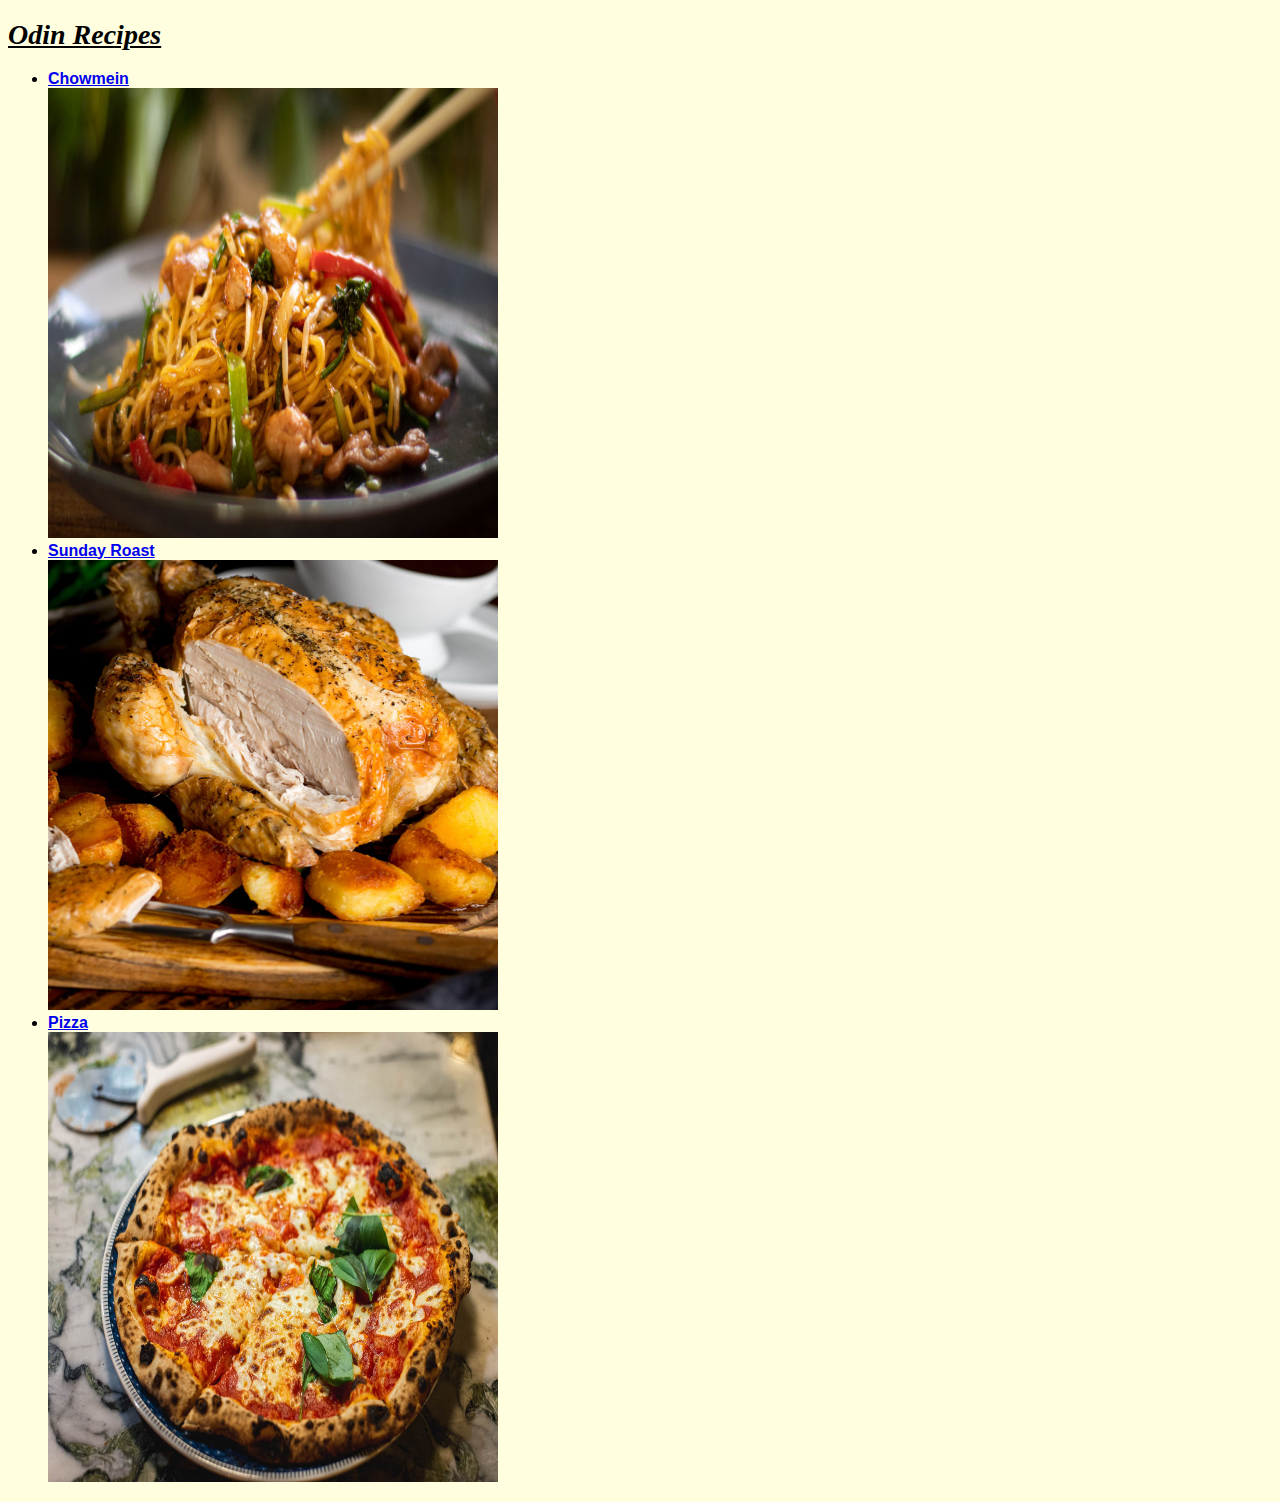
<file: index.html>
<!DOCTYPE html>
<html lang="en">
<head>
    <meta charset="UTF-8">
    <meta http-equiv="X-UA-Compatible" content="IE=edge">
    <meta name="viewport" content="width=<device-width>, initial-scale=1.0">
      <link rel="stylesheet" href="styles.css">
    <title>Odins Chefs Kiss</title>
</head>
<body>
   <h1 class="title">Odin Recipes</h1> 
  <ul>
    <li> <a href="./recipes/chowmein.html"><b>Chowmein</b></li>
     <img src="./recipes/chowmein2.jpg" max height="450" max width="450" alt="Chowmein noodles"></a>
    <li> <a href="./recipes/sundayroast.html"><b>Sunday Roast</b></li>
     <img src="./recipes/roastchicken.jpg" max height="450" max width="450" alt="Roast Chicken"></a> 
   <li><a href="./recipes/pizza.html"><b>Pizza</b></li> 
     <img src="./recipes/pizza.jpg" max height="450" max width="450" alt="Neopolitan Pizza"></a> 
  </ul>
</body>
</html>
</file>
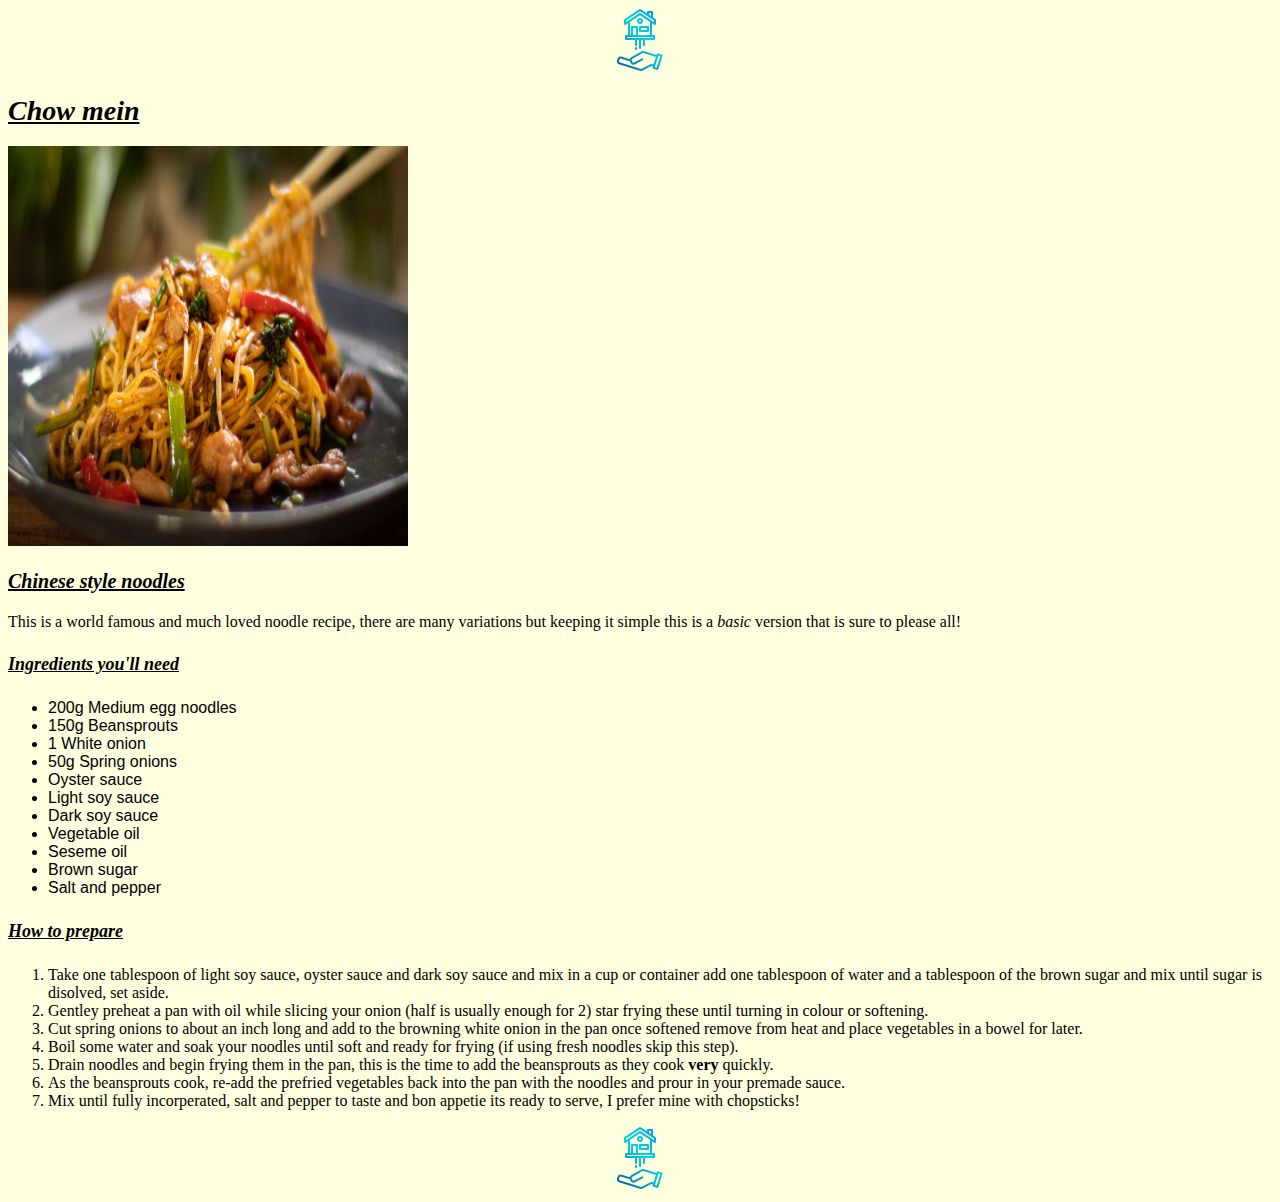
<file: recipes/chowmein.html>
<!DOCTYPE html>
<html lang="en">
<head>
    <meta charset="UTF-8">
    <meta http-equiv="X-UA-Compatible" content="IE=edge">
    <meta name="viewport" content="width=device-width, initial-scale=1.0">
      <link rel="stylesheet" href="../styles.css">
  <title>Chowmein</title>
  <aside> <a href="../index.html"><img src="home.png" alt="House Button"></a></aside>
</head>
<body>
    <h1 class="title">Chow mein</h1>
    <img src="chowmein2.jpg"  max width="400" min width="150" max height="400" min height="150" alt="Steaming bowel of chow mein noodles">
    <h3 class="title2">Chinese style noodles</h3>
    <p>This is a world famous and much loved noodle recipe, there are many variations but keeping it simple this is a <em>basic</em> version that is sure to please all!</p>
    <h4 class="title3">Ingredients you'll need</h4>
    <ul>
        <li>200g Medium egg noodles </li>
        <li>150g Beansprouts</li>
        <li>1 White onion</li>
        <li>50g Spring onions</li>
        <li>Oyster sauce</li>
        <li>Light soy sauce</li>
        <li>Dark soy sauce</li>
        <li>Vegetable oil</li>
        <li>Seseme oil</li>
        <li>Brown sugar</li>
        <li>Salt and pepper</li>

    </ul>
    <h4 class="title3">How to prepare</h4>
        <ol>
            <li>Take one tablespoon of light soy sauce, oyster sauce and dark soy sauce and mix in a cup or container add one tablespoon of water and a tablespoon of the brown sugar and mix until sugar is disolved, set aside.</li>
            <li>Gentley preheat a pan with oil while slicing your onion (half is usually enough for 2) star frying these until turning in colour or softening. </li>
            <li>Cut spring onions to about an inch long and add to the browning white onion in the pan once softened remove from heat and place vegetables in a bowel for later.</li>
            <li>Boil some water and soak your noodles until soft and ready for frying (if using fresh noodles skip this step). </li>
            <li>Drain noodles and begin frying them in the pan, this is the time to add the beansprouts as they cook <b>very</b> quickly.</li>
            <li>As the beansprouts cook, re-add the prefried vegetables back into the pan with the noodles and prour in your premade sauce.</li>
            <li>Mix until fully incorperated, salt and pepper to taste and bon appetie its ready to serve, I prefer mine with chopsticks!</li>
        </ol>
        
</body>
<footer><aside> <a href="../index.html"><img src="home.png" alt="House Button"></a></aside></footer>
</html>
</file>
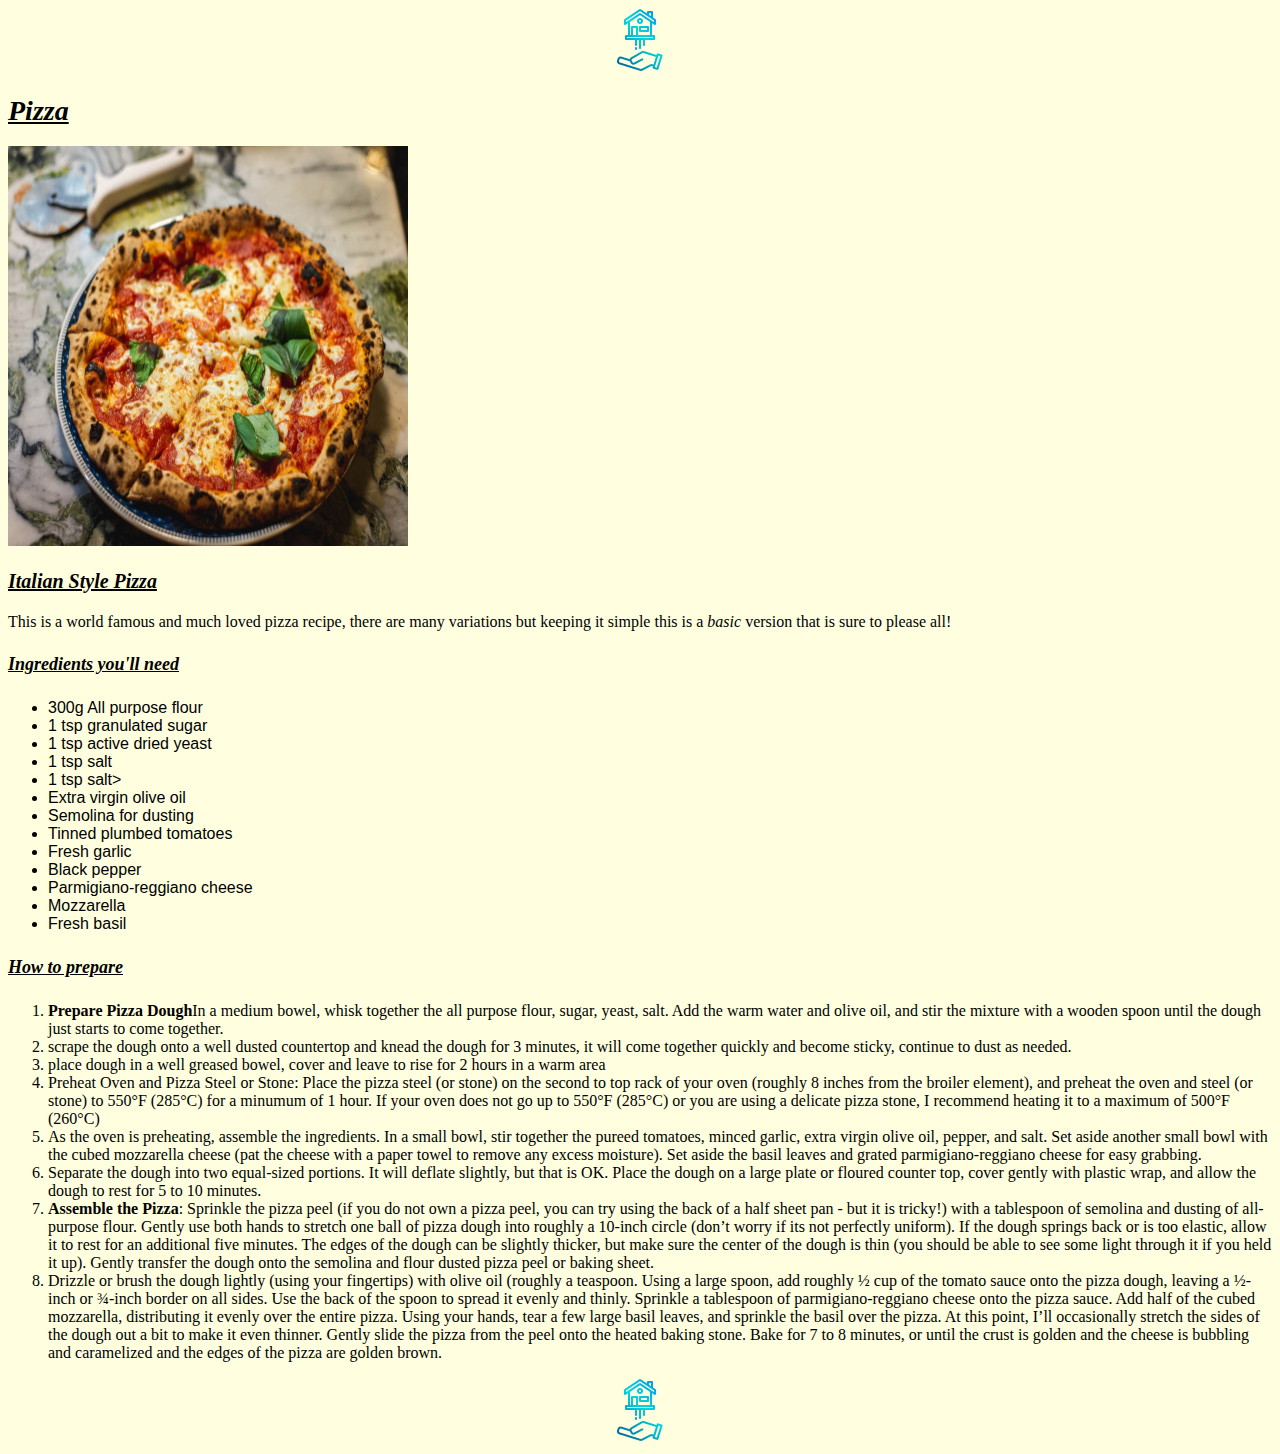
<file: recipes/pizza.html>
<!DOCTYPE html>
<html lang="en">
<head>
    <meta charset="UTF-8">
    <meta http-equiv="X-UA-Compatible" content="IE=edge">
    <meta name="viewport" content="width=device-width, initial-scale=1.0">
    <link rel="stylesheet" href="../styles.css">
    <title>Pizza</title>
    <aside> <a href="../index.html"><img src="home.png" alt="House Button"></a></aside>
</head>
<body>
 <h1 class="title">Pizza</h1>
    <img src="pizza.jpg"  max width="400" min width="150" max height="400" min height="150" alt="Fresh Baked Pizza">
  <h3 class="title2">Italian Style Pizza</h3>
    <p>This is a world famous and much loved pizza recipe, there are many variations but keeping it simple this is a <em>basic</em> version that is sure to please all!</p>
  <h4 class="title3">Ingredients you'll need</h4>
    <ul>
        <li>300g All purpose flour</li>
        <li>1 tsp granulated sugar</li>
        <li>1 tsp active dried yeast</li>
        <li>1 tsp salt</li>
        <li>1 tsp salt></li>
        <li>Extra virgin olive oil</li>
        <li>Semolina for dusting</li>
        <li>Tinned plumbed tomatoes</li>
        <li>Fresh garlic</li>
        <li>Black pepper</li>
        <li>Parmigiano-reggiano cheese</li>
        <li>Mozzarella</li>
        <li>Fresh basil</li>
    </ul>
  <h4 class="title3">How to prepare</h4>
    <ol>
        <li><b>Prepare Pizza Dough</b>In a medium bowel, whisk together the all purpose flour, sugar, yeast, salt. Add the warm water and olive oil, and stir the mixture with a wooden spoon until the dough just starts to come together.</li>
        <li>scrape the dough onto a well dusted countertop and knead the dough for 3 minutes, it will come together quickly and become sticky, continue to dust as needed.</li>
        <li>place dough in a well greased bowel, cover and leave to rise for 2 hours in a warm area</li>
        <li>Preheat Oven and Pizza Steel or Stone: Place the pizza steel (or stone) on the second to top rack of your oven (roughly 8 inches from the broiler element), and preheat the oven and steel (or stone) to 550°F (285°C) for a minumum of 1 hour. If your oven does not go up to 550°F (285°C) or you are using a delicate pizza stone, I recommend heating it to a maximum of 500°F (260°C)</li>
        <li>As the oven is preheating, assemble the ingredients. In a small bowl, stir together the pureed tomatoes, minced garlic, extra virgin olive oil, pepper, and salt. Set aside another small bowl with the cubed mozzarella cheese (pat the cheese with a paper towel to remove any excess moisture). Set aside the basil leaves and grated parmigiano-reggiano cheese for easy grabbing.</li>
        <li>Separate the dough into two equal-sized portions. It will deflate slightly, but that is OK. Place the dough on a large plate or floured counter top, cover gently with plastic wrap, and allow the dough to rest for 5 to 10 minutes.</li>
        <li><b>Assemble the Pizza</b>: Sprinkle the pizza peel (if you do not own a pizza peel, you can try using the back of a half sheet pan - but it is tricky!) with a tablespoon of semolina and dusting of all-purpose flour. Gently use both hands to stretch one ball of pizza dough into roughly a 10-inch circle (don’t worry if its not perfectly uniform). If the dough springs back or is too elastic, allow it to rest for an additional five minutes. The edges of the dough can be slightly thicker, but make sure the center of the dough is thin (you should be able to see some light through it if you held it up). Gently transfer the dough onto the semolina and flour dusted pizza peel or baking sheet.</li>
        <li>Drizzle or brush the dough lightly (using your fingertips) with olive oil (roughly a teaspoon. Using a large spoon, add roughly ½ cup of the tomato sauce onto the pizza dough, leaving a ½-inch or ¾-inch border on all sides. Use the back of the spoon to spread it evenly and thinly. Sprinkle a tablespoon of parmigiano-reggiano cheese onto the pizza sauce. Add half of the cubed mozzarella, distributing it evenly over the entire pizza. Using your hands, tear a few large basil leaves, and sprinkle the basil over the pizza. At this point, I’ll occasionally stretch the sides of the dough out a bit to make it even thinner. Gently slide the pizza from the peel onto the heated baking stone. Bake for 7 to 8 minutes, or until the crust is golden and the cheese is bubbling and caramelized and the edges of the pizza are golden brown.</li>
    </ol>
        
</body>
<footer><aside> <a href="../index.html"><img src="home.png" alt="House Button"></a></aside></footer>
</html>
</file>
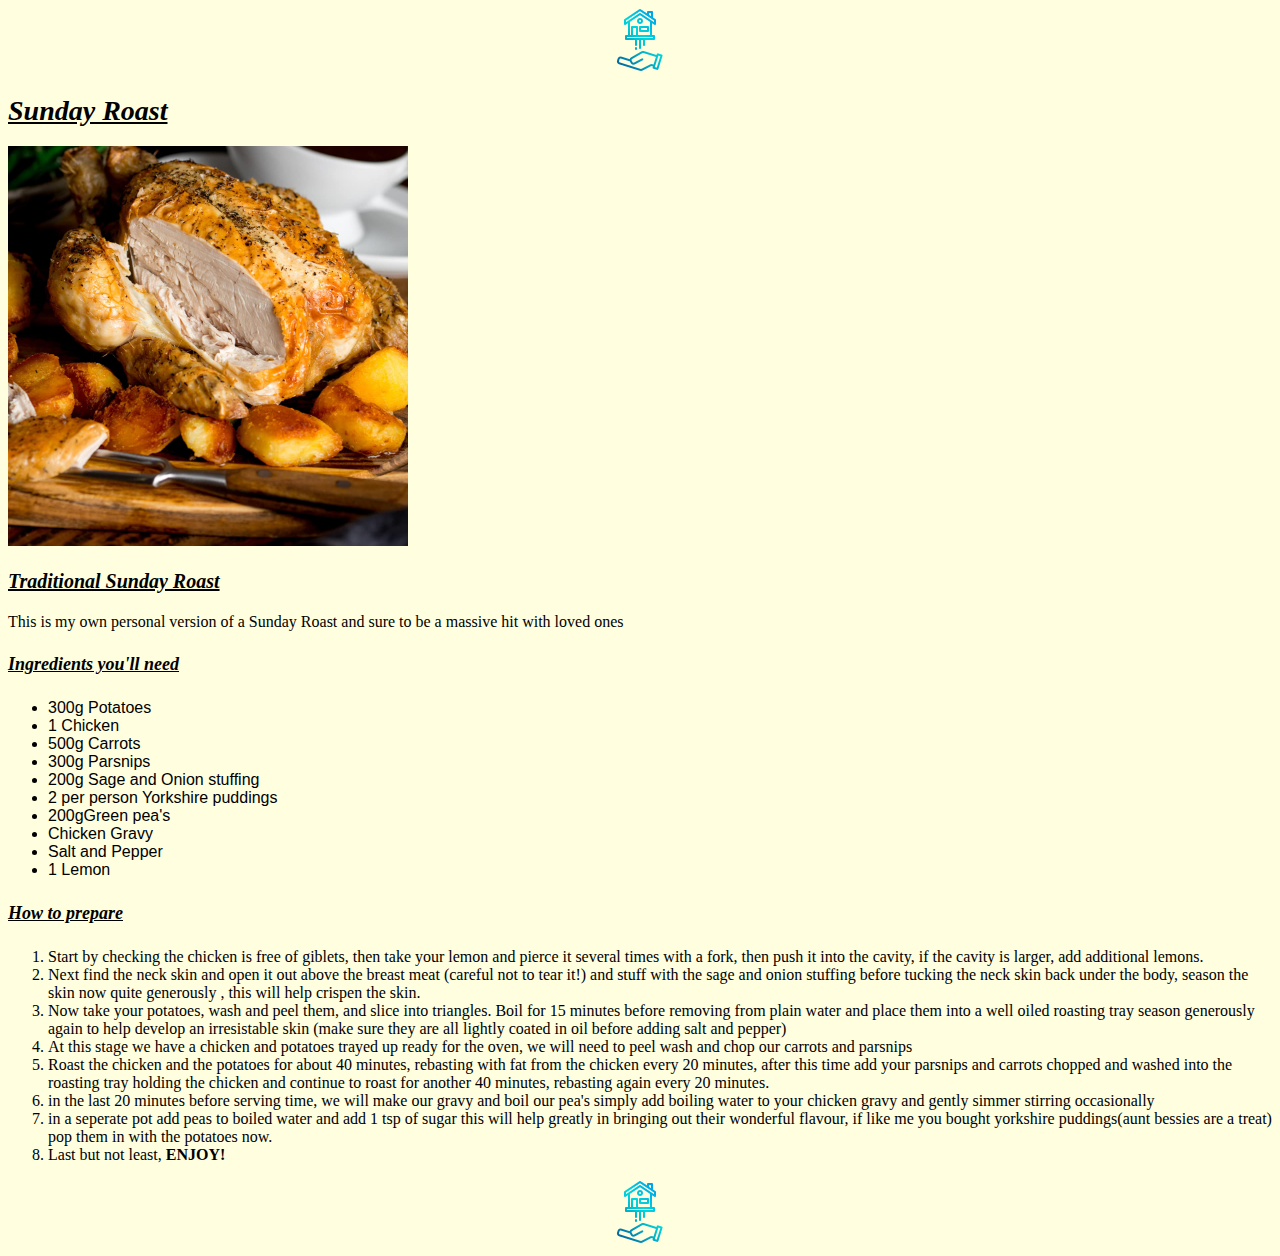
<file: recipes/sundayroast.html>
<!DOCTYPE html>
<html lang="en">
<head>
    <meta charset="UTF-8">
    <meta http-equiv="X-UA-Compatible" content="IE=edge">
    <meta name="viewport" content="width=device-width, initial-scale=1.0">
     <link rel="stylesheet" href="../styles.css">
    <title>Sunday Roast</title>
    <aside> <a href="../index.html"><img src="home.png" alt="House Button"></a></aside>
</head>
<body>
    <h1 class="title">Sunday Roast</h1>
    <img src="../recipes/roastchicken.jpg"max width="400" min width="150" max height="400" min height="150" alt="Traditional Sunday Roast">
    <h3 class="title2">Traditional Sunday Roast</h3>
    <p>This is my own personal version of a Sunday Roast and sure to be a massive hit with loved ones</p>
    <h4 class="title3">Ingredients you'll need</h4>
    <ul>
        <li>300g Potatoes</li>
        <li>1 Chicken</li>
        <li>500g Carrots</li>
        <li>300g Parsnips </li>
        <li>200g Sage and Onion stuffing</li>
        <li>2 per person Yorkshire puddings </li>
        <li>200gGreen pea's</li>
        <li>Chicken Gravy</li>
        <li>Salt and Pepper</li>
        <li>1 Lemon</li>

    </ul>
    <h4 class="title3">How to prepare</h4>
        <ol>
            <li>Start by checking the chicken is free of giblets, then take your lemon and pierce it several times with a fork, then push it into the cavity, if the cavity is larger, 
                add additional lemons.
            </li>
            <li>Next find the neck skin and open it out above the breast meat (careful not to tear it!) and stuff with the sage and onion stuffing before tucking the neck skin back under the body,
                season the skin now quite generously , this will help crispen the skin.
            </li>
            <li>Now take your potatoes, wash and peel them, and slice into triangles. Boil for 15 minutes before removing from plain water and place them into a well oiled roasting tray
                season generously again to help develop an irresistable skin (make sure they are all lightly coated in oil before adding salt and pepper) </li>
            <li>At this stage we have a chicken and potatoes trayed up ready for the oven, we will need to peel wash and chop our carrots and parsnips </li>
            <li>Roast the chicken and the potatoes for about 40 minutes, rebasting with fat from the chicken every 20 minutes, after this time add your parsnips and carrots chopped and washed into the roasting
                tray holding the chicken and continue to roast for another 40 minutes, rebasting again every 20 minutes.
            </li>
            <li>in the last 20 minutes before serving time, we will make our gravy and boil our pea's simply add boiling water to your chicken gravy and gently simmer stirring occasionally</li>
            <li>in a seperate pot add peas to boiled water and add 1 tsp of sugar this will help greatly in bringing out their wonderful flavour, if like me you bought yorkshire puddings(aunt bessies are a treat)
                pop them in with the potatoes now.
            </li>
            <li>Last but not least, <b>ENJOY!</b></li>
        </ol>
</body>
<footer><aside> <a href="../index.html"><img src="home.png" alt="House Button"></a></aside></footer>
</html>
</file>
<file: styles.css>
.title,
.title2,
.title3    {font-family: "Times New Roman", sans-serif;
            font-weight: bold;
            font-style: oblique;
            color:black;
            text-decoration: underline;
            }   

.title     {font-size: 28px;
            }

.title2    {font-size: 20px;
            }

.title3    {font-size: 18px;
            }

aside      {text-align: center;
            }


ul         {font-family: Arial, Helvetica, sans-serif;
            }

ol,p       {font-family: 'Times New Roman', Times, serif, sans-serif;
            }

*          {background-color:#FFFFE0;
            }
</file>
